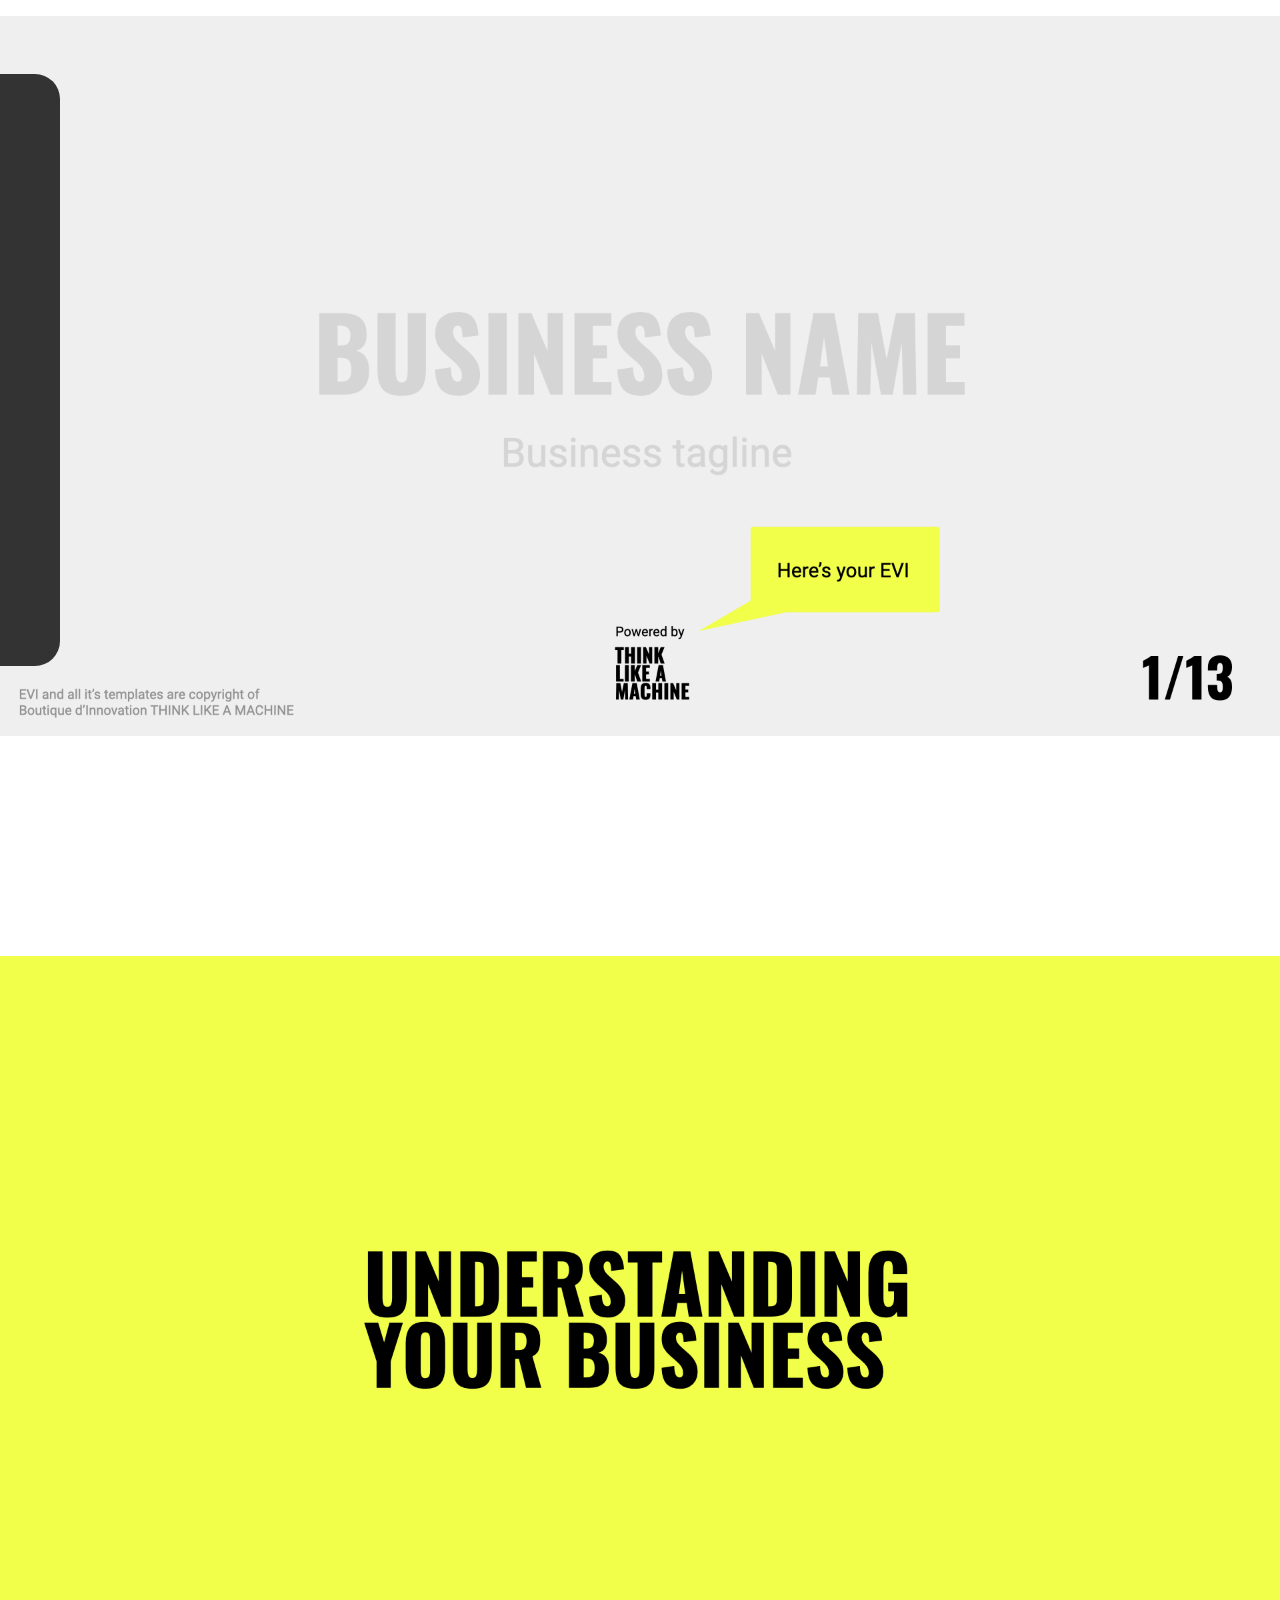
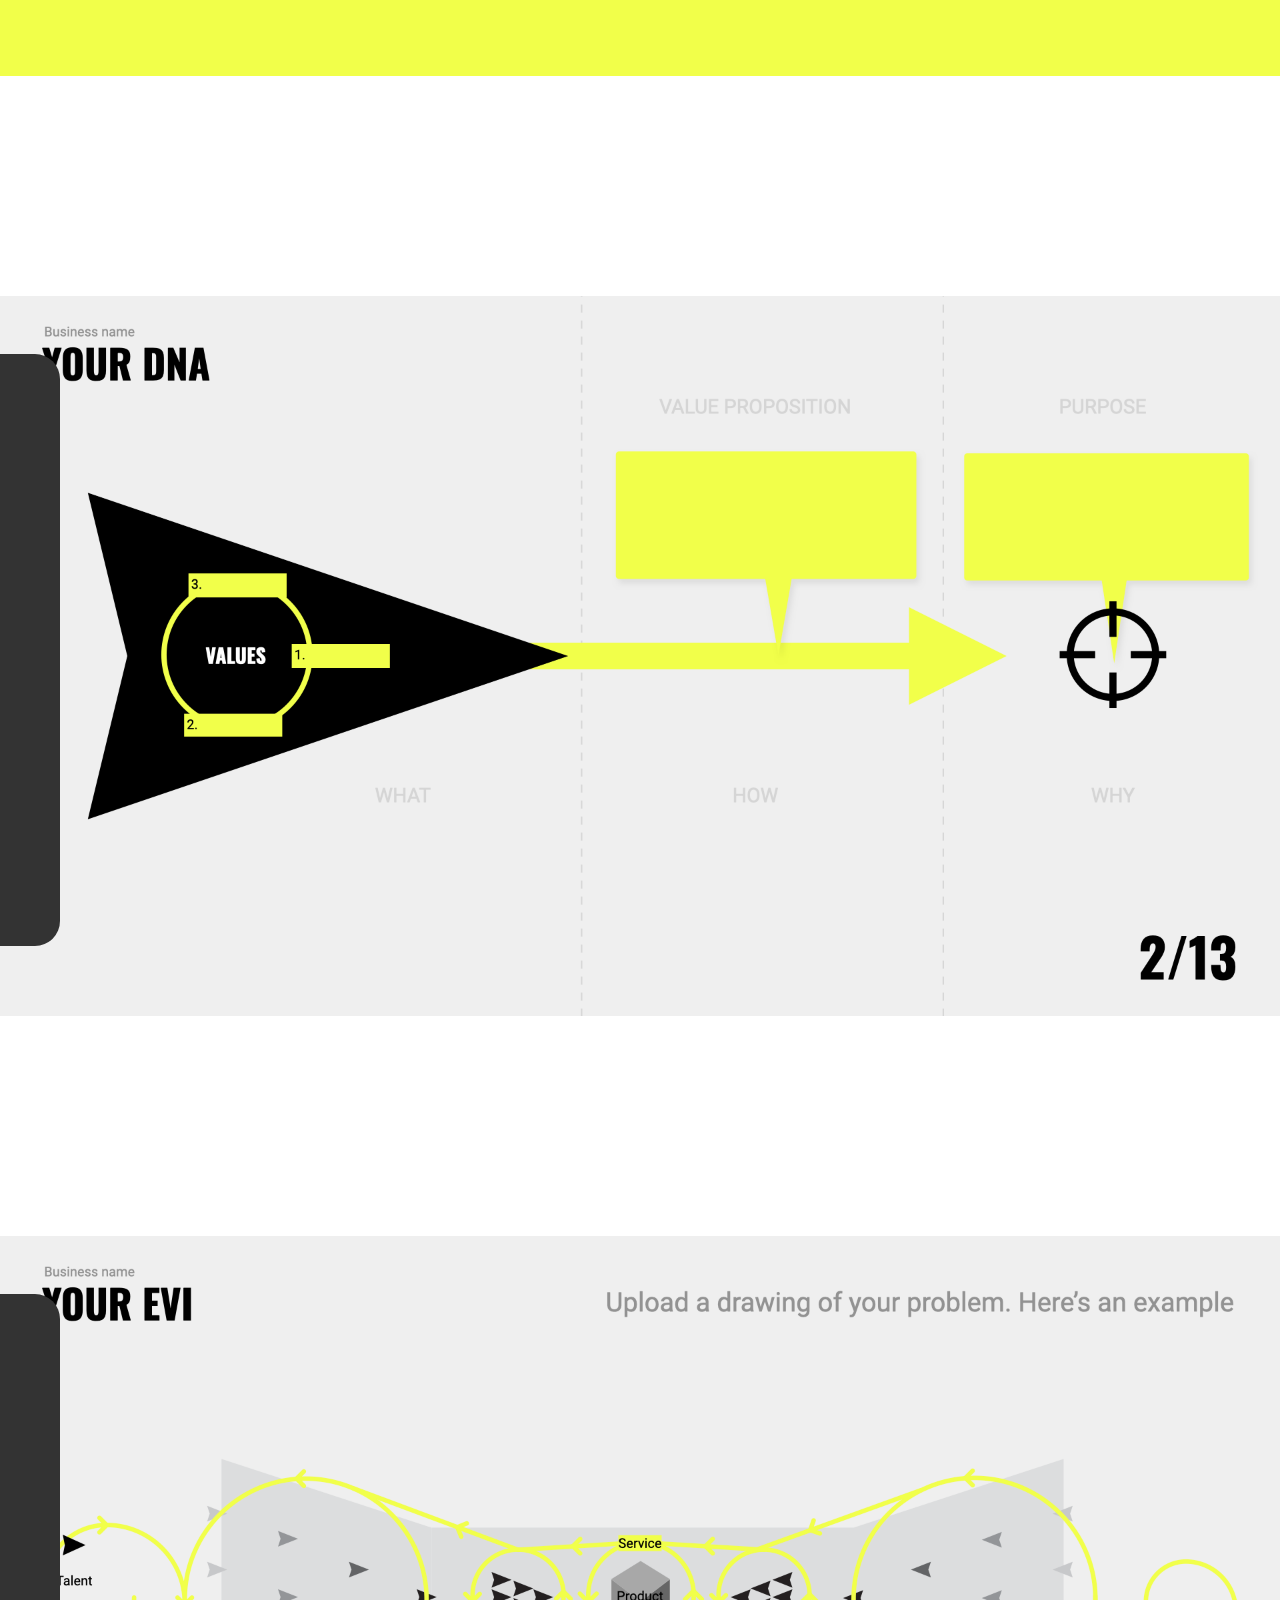
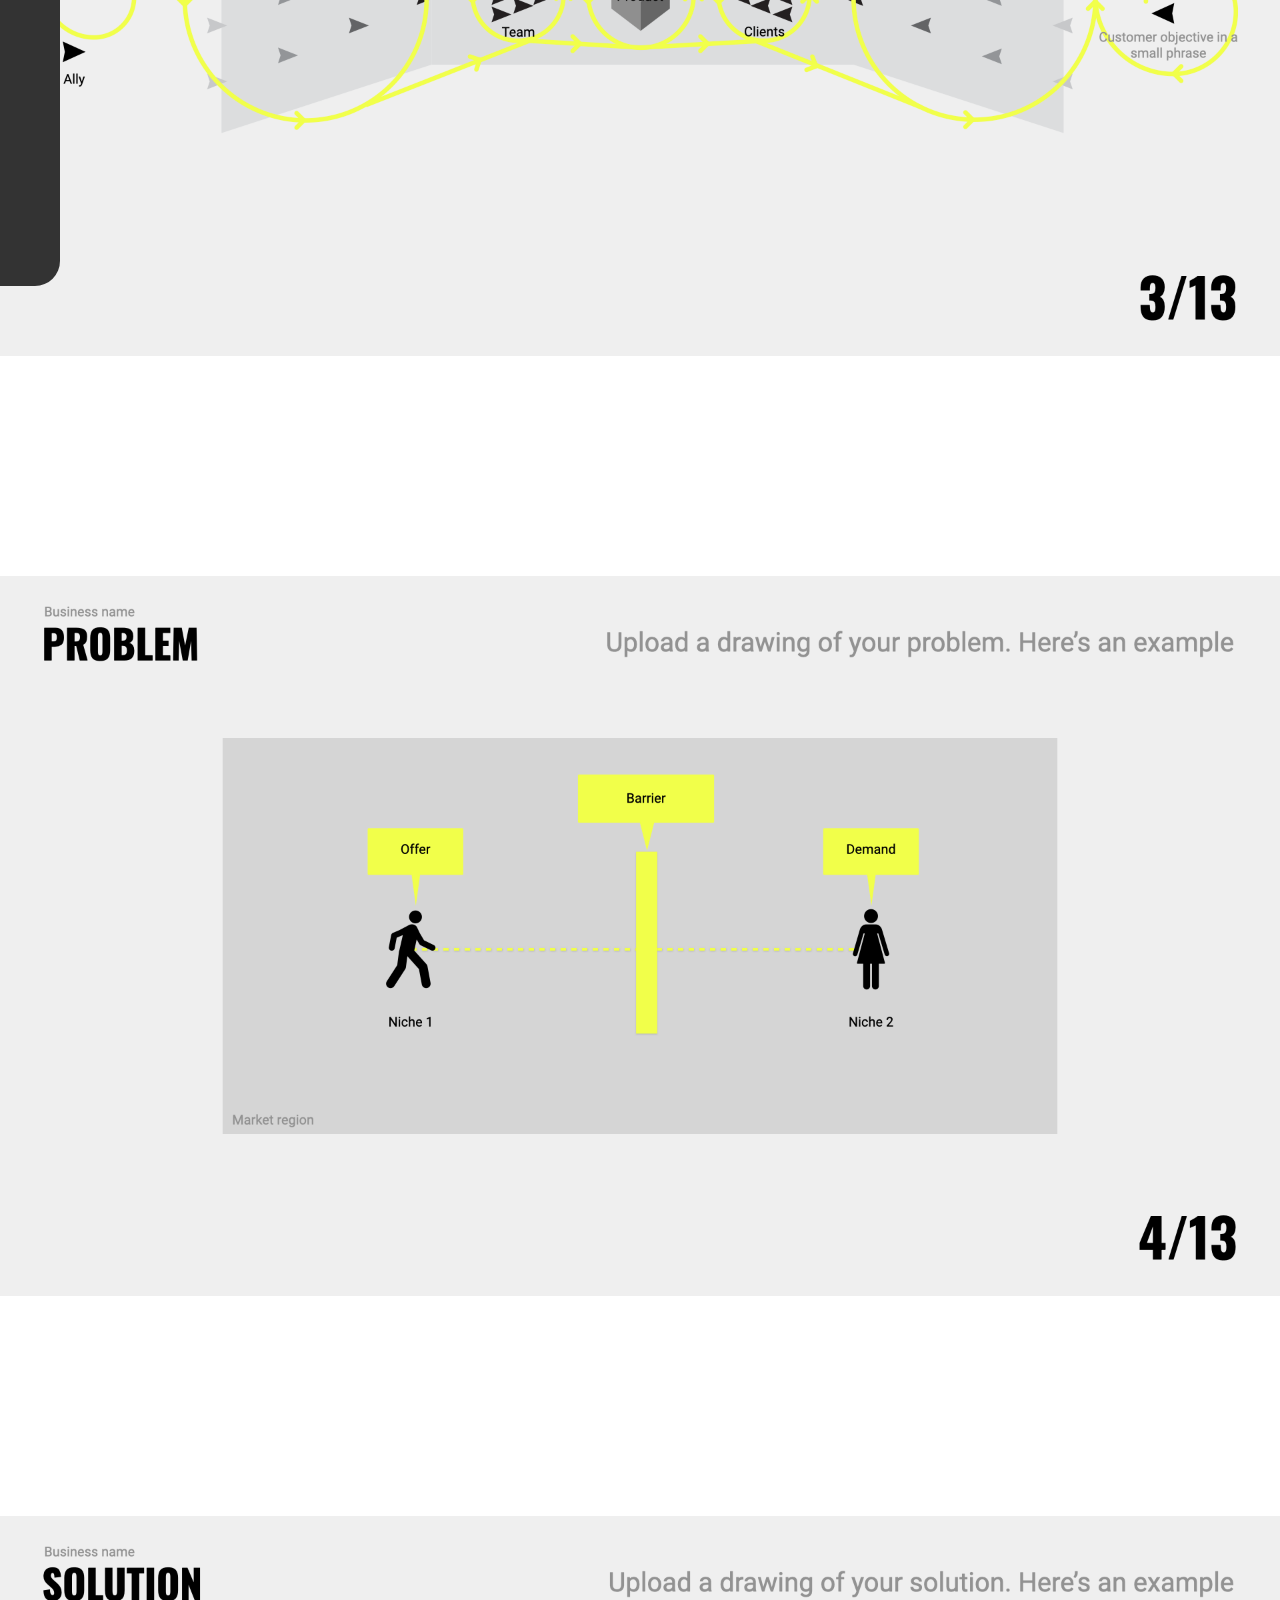
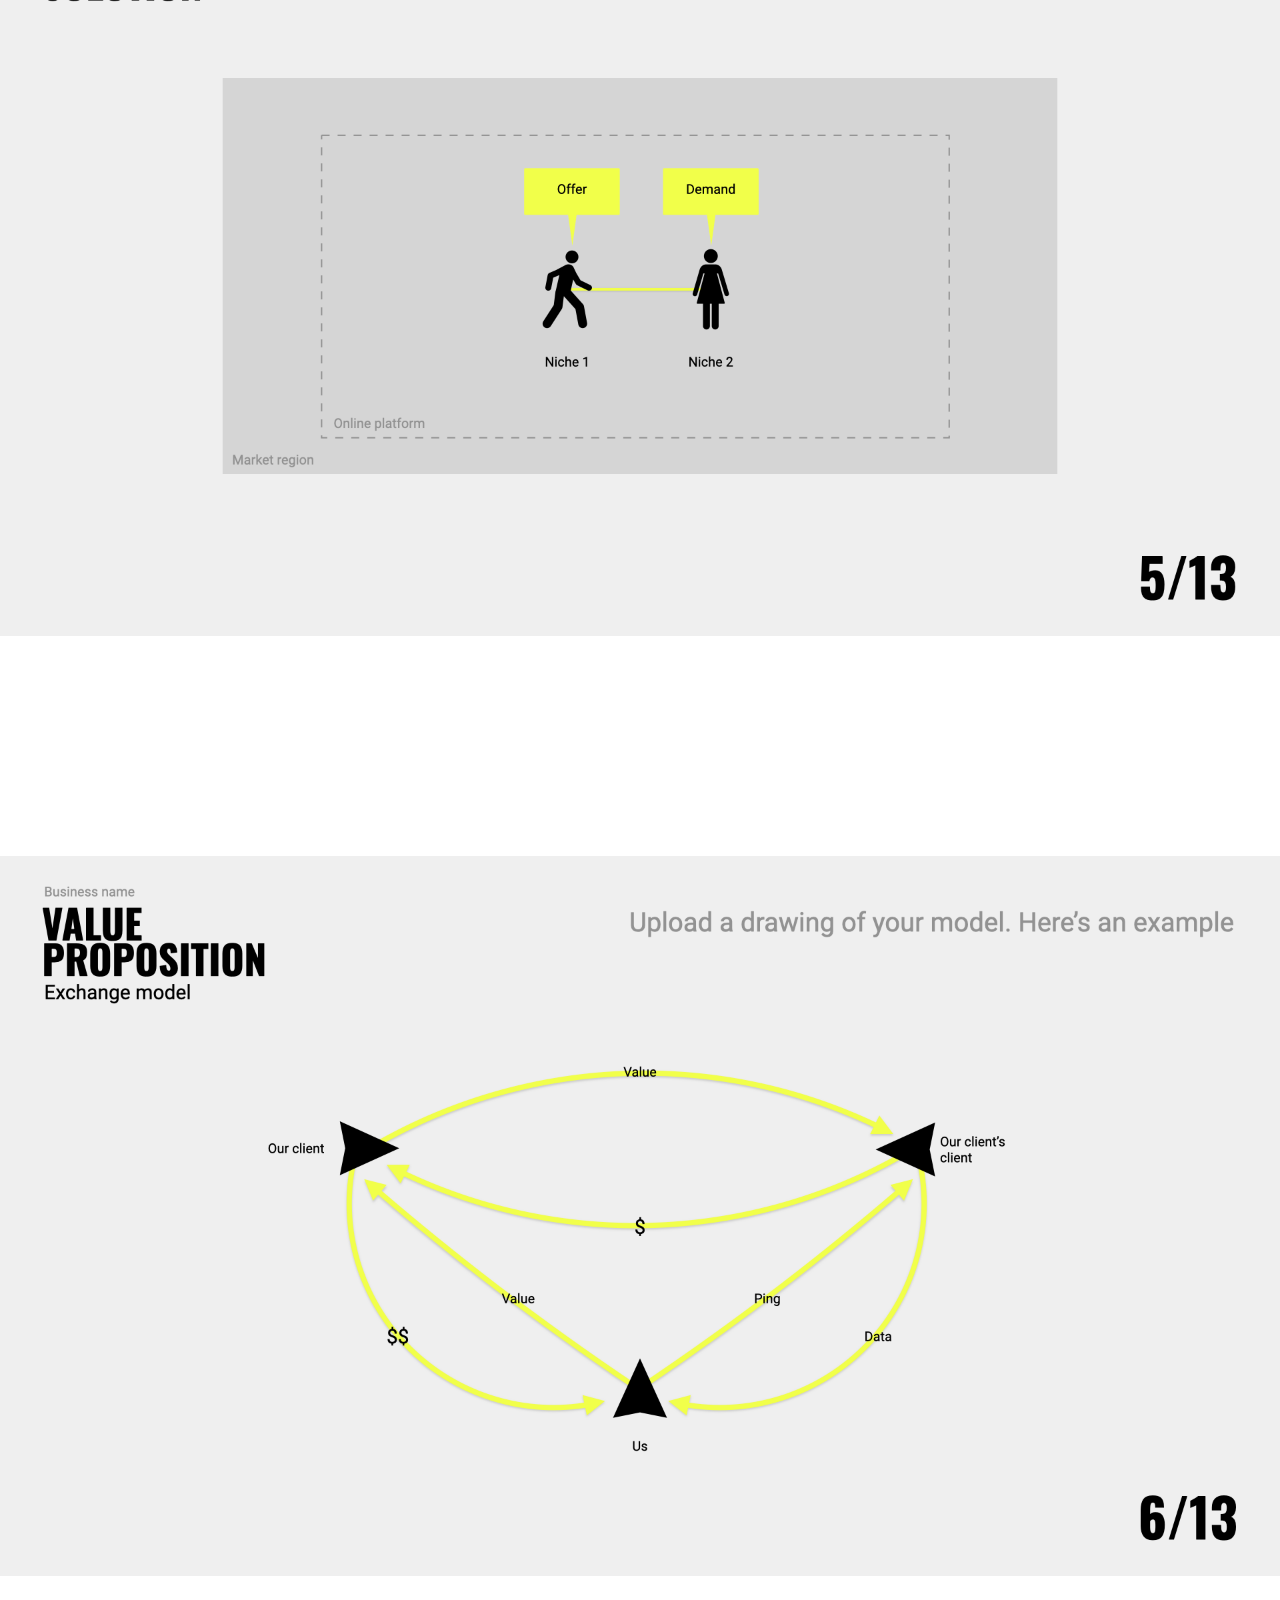
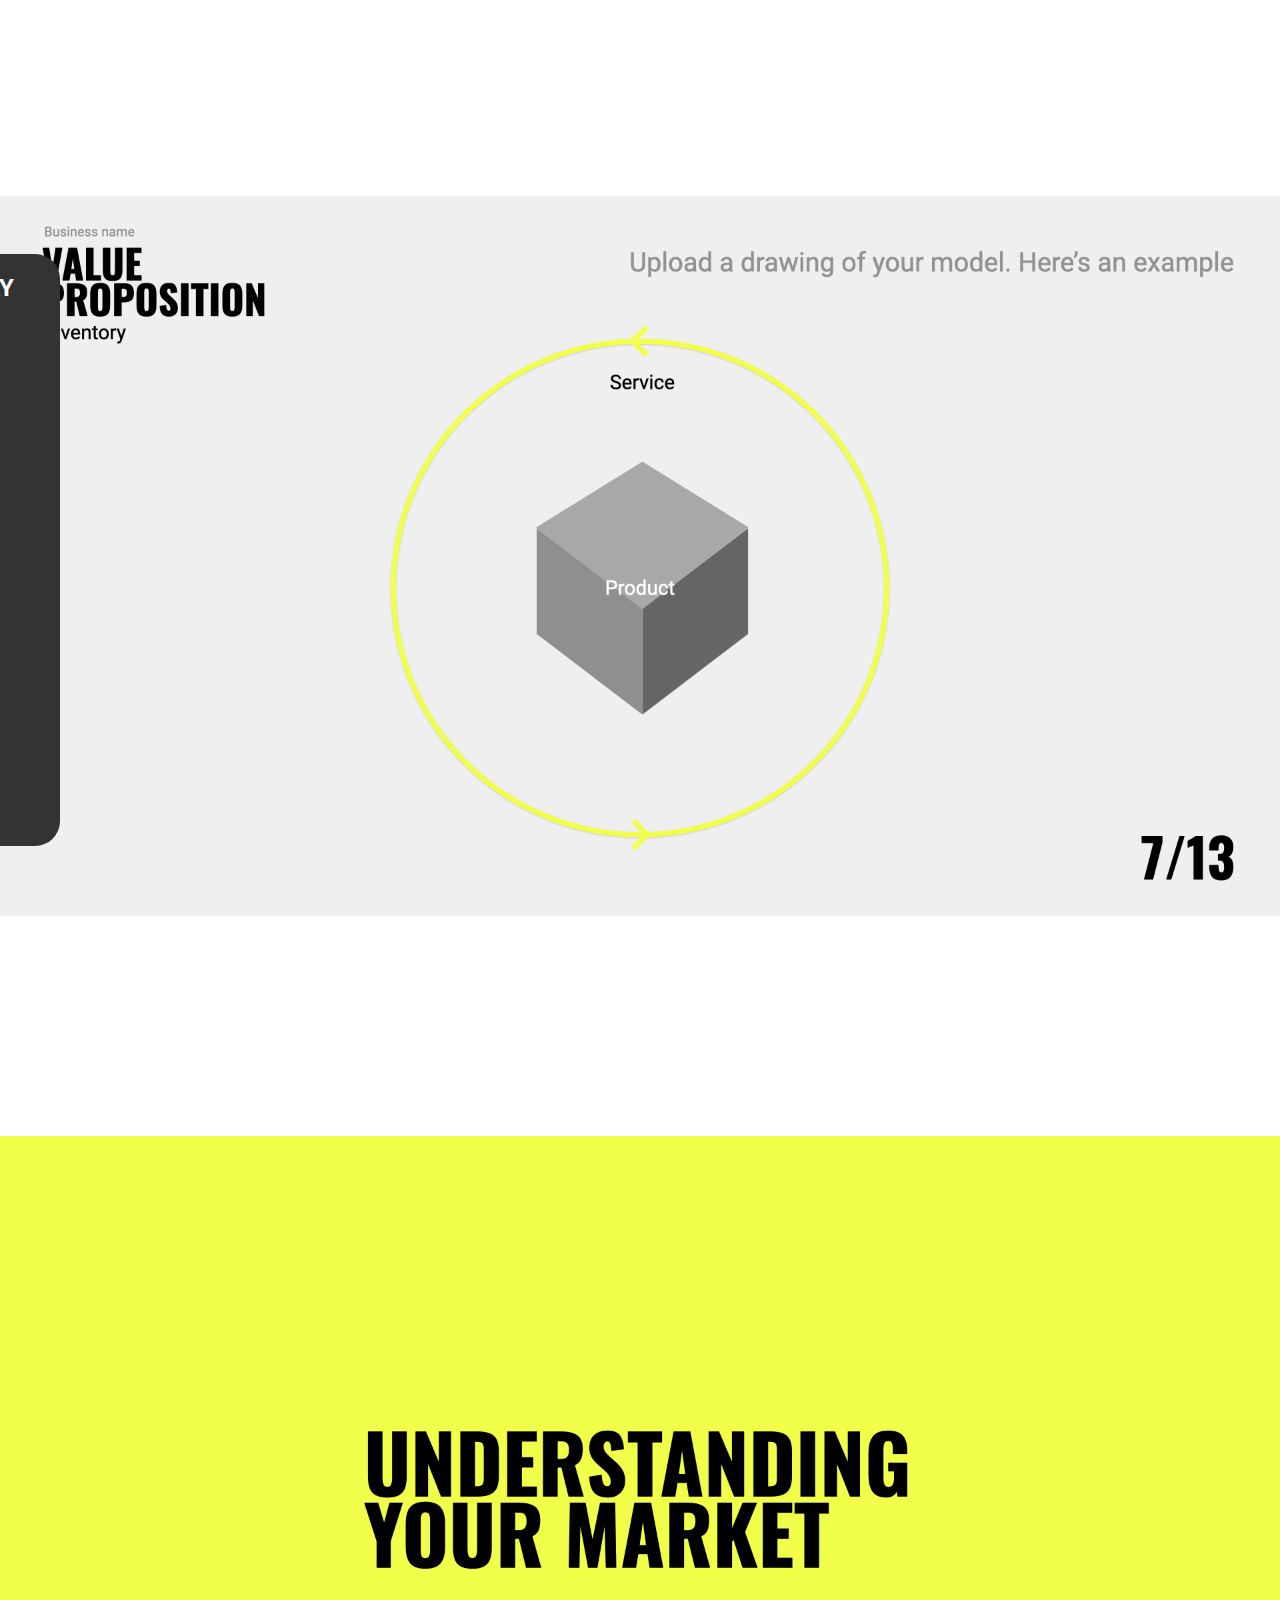
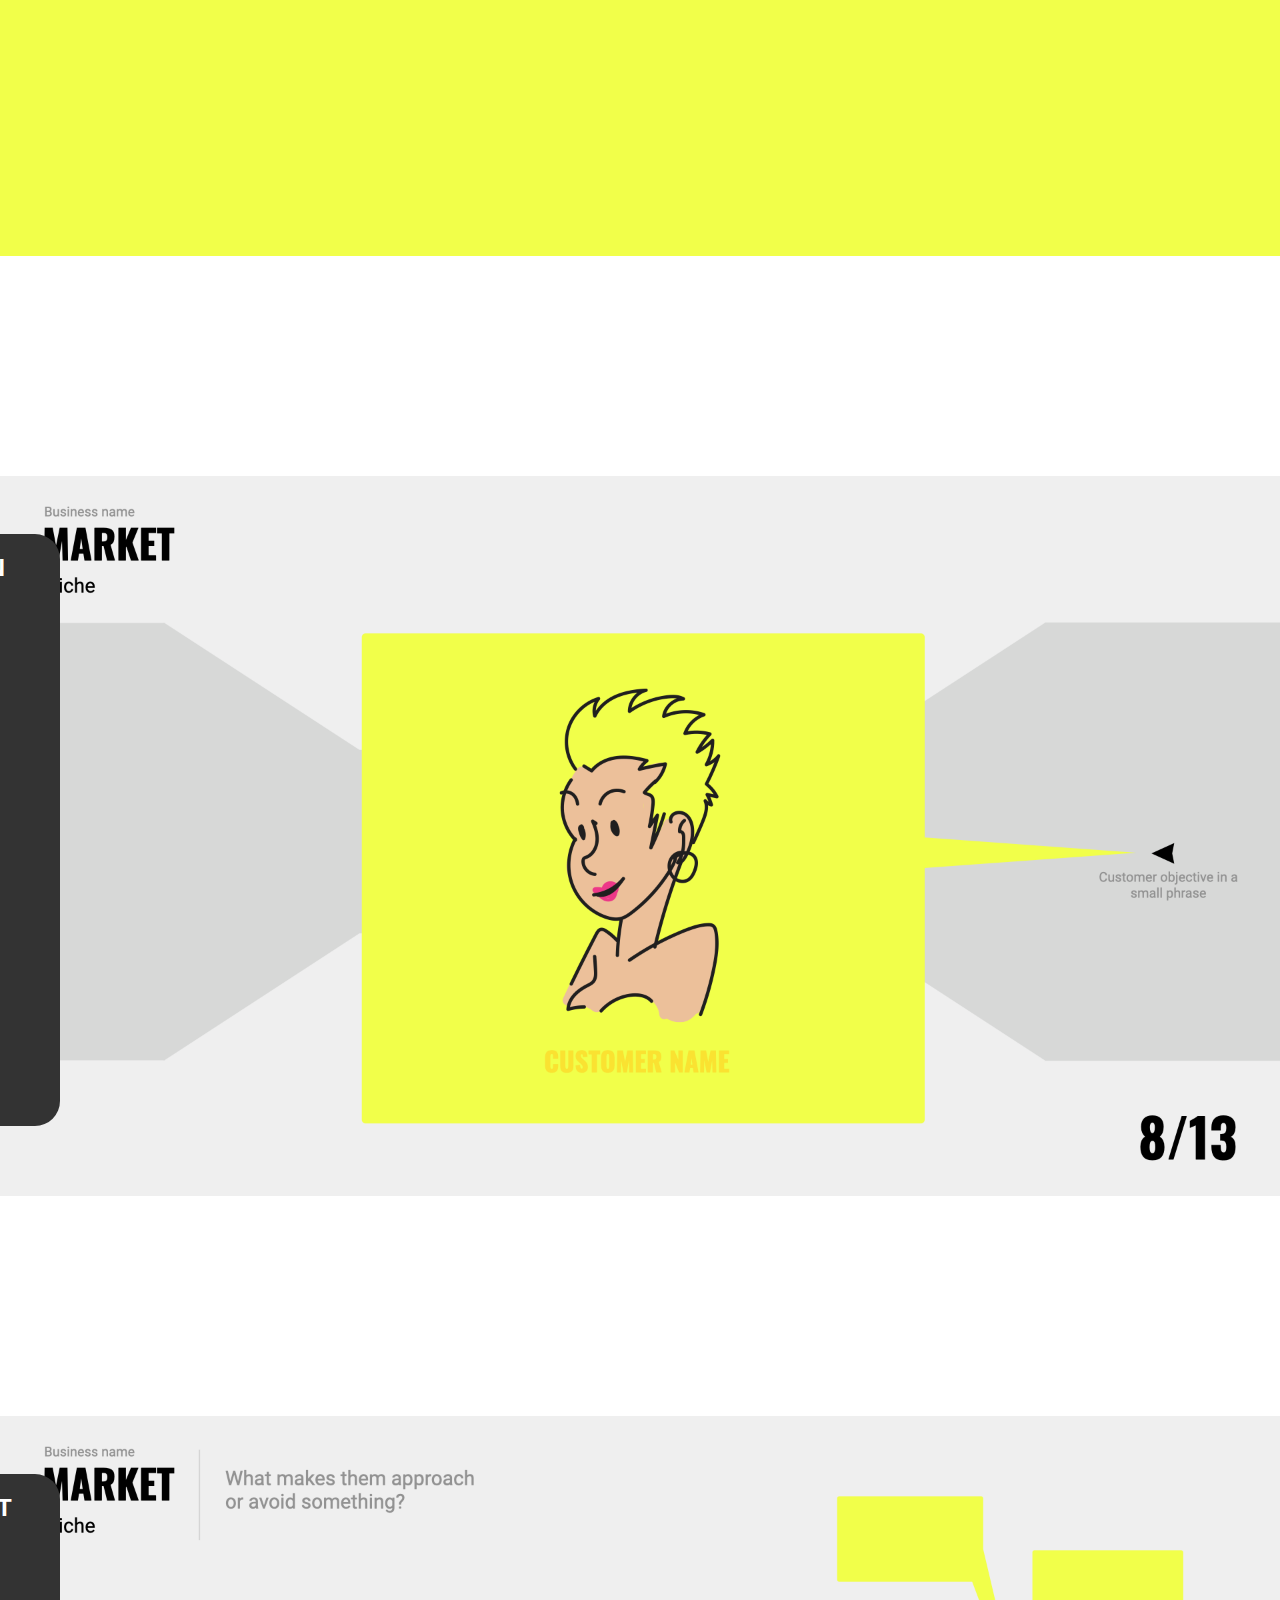
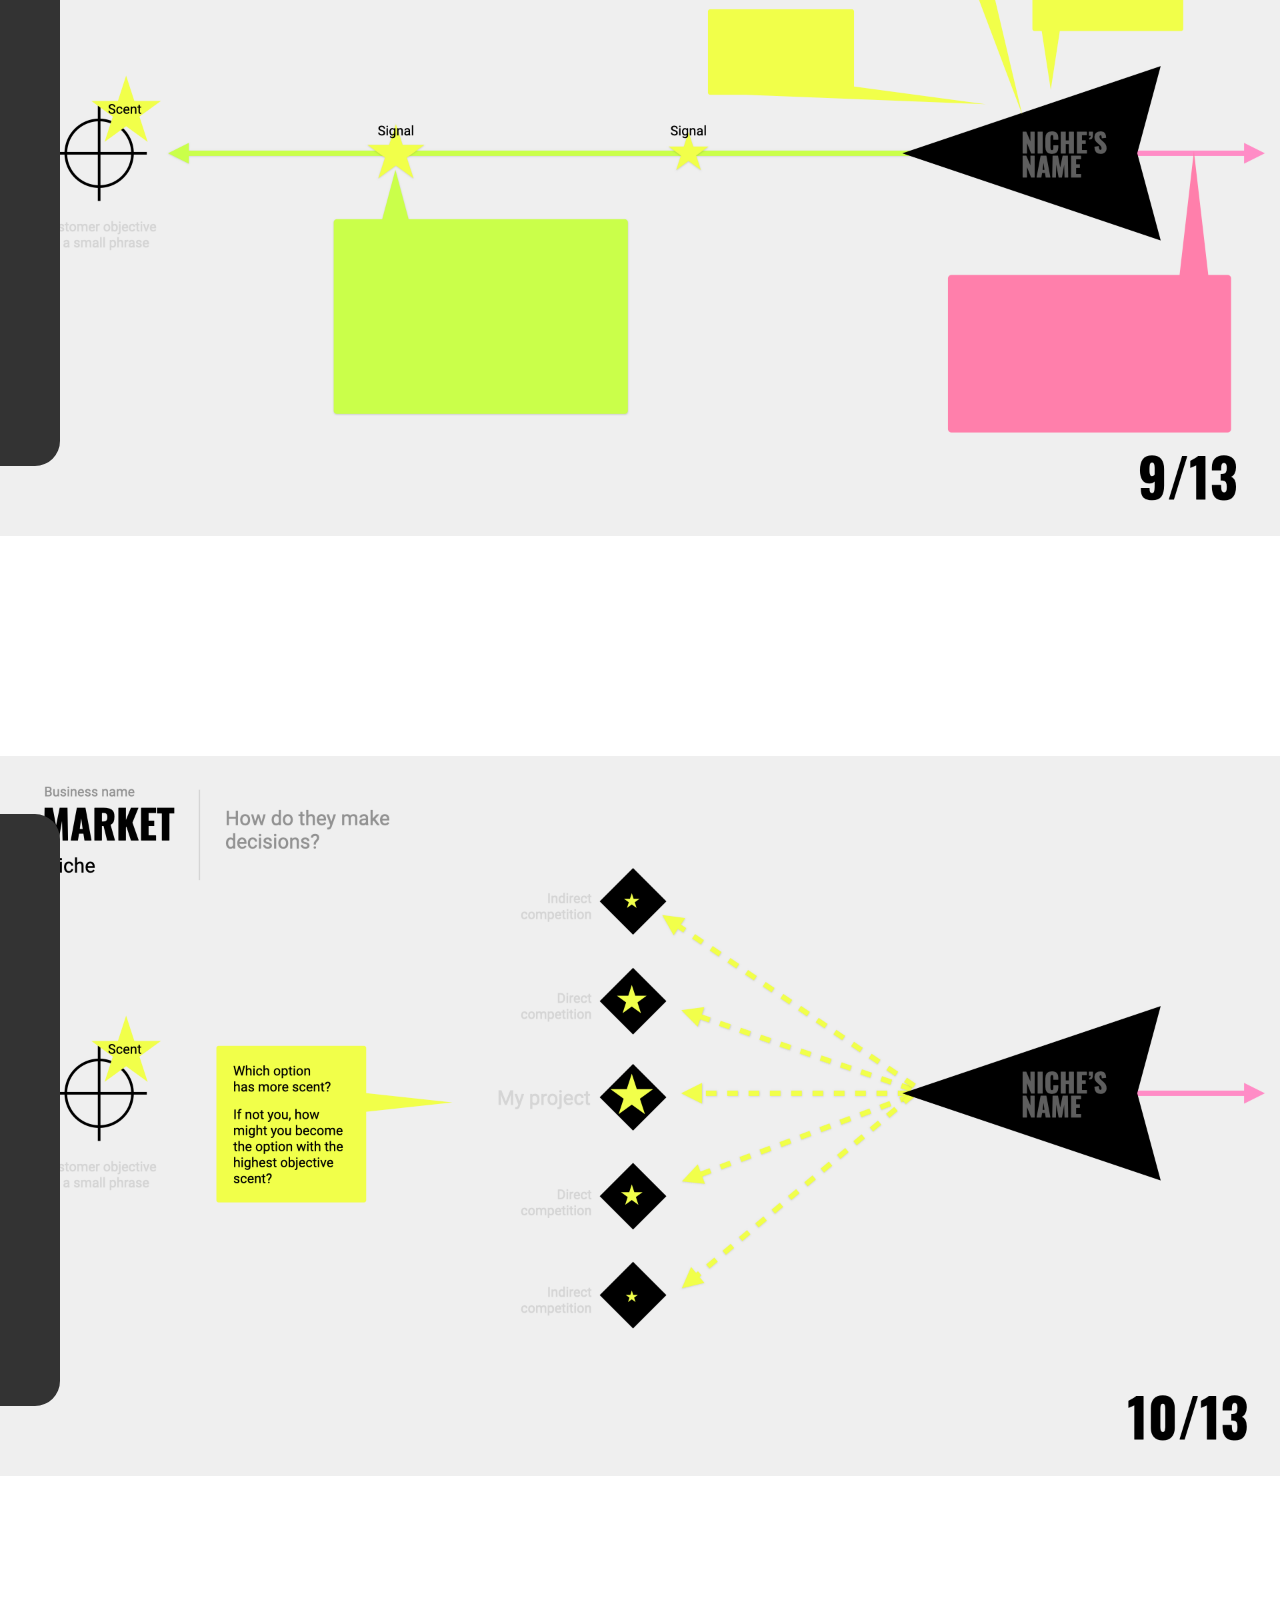
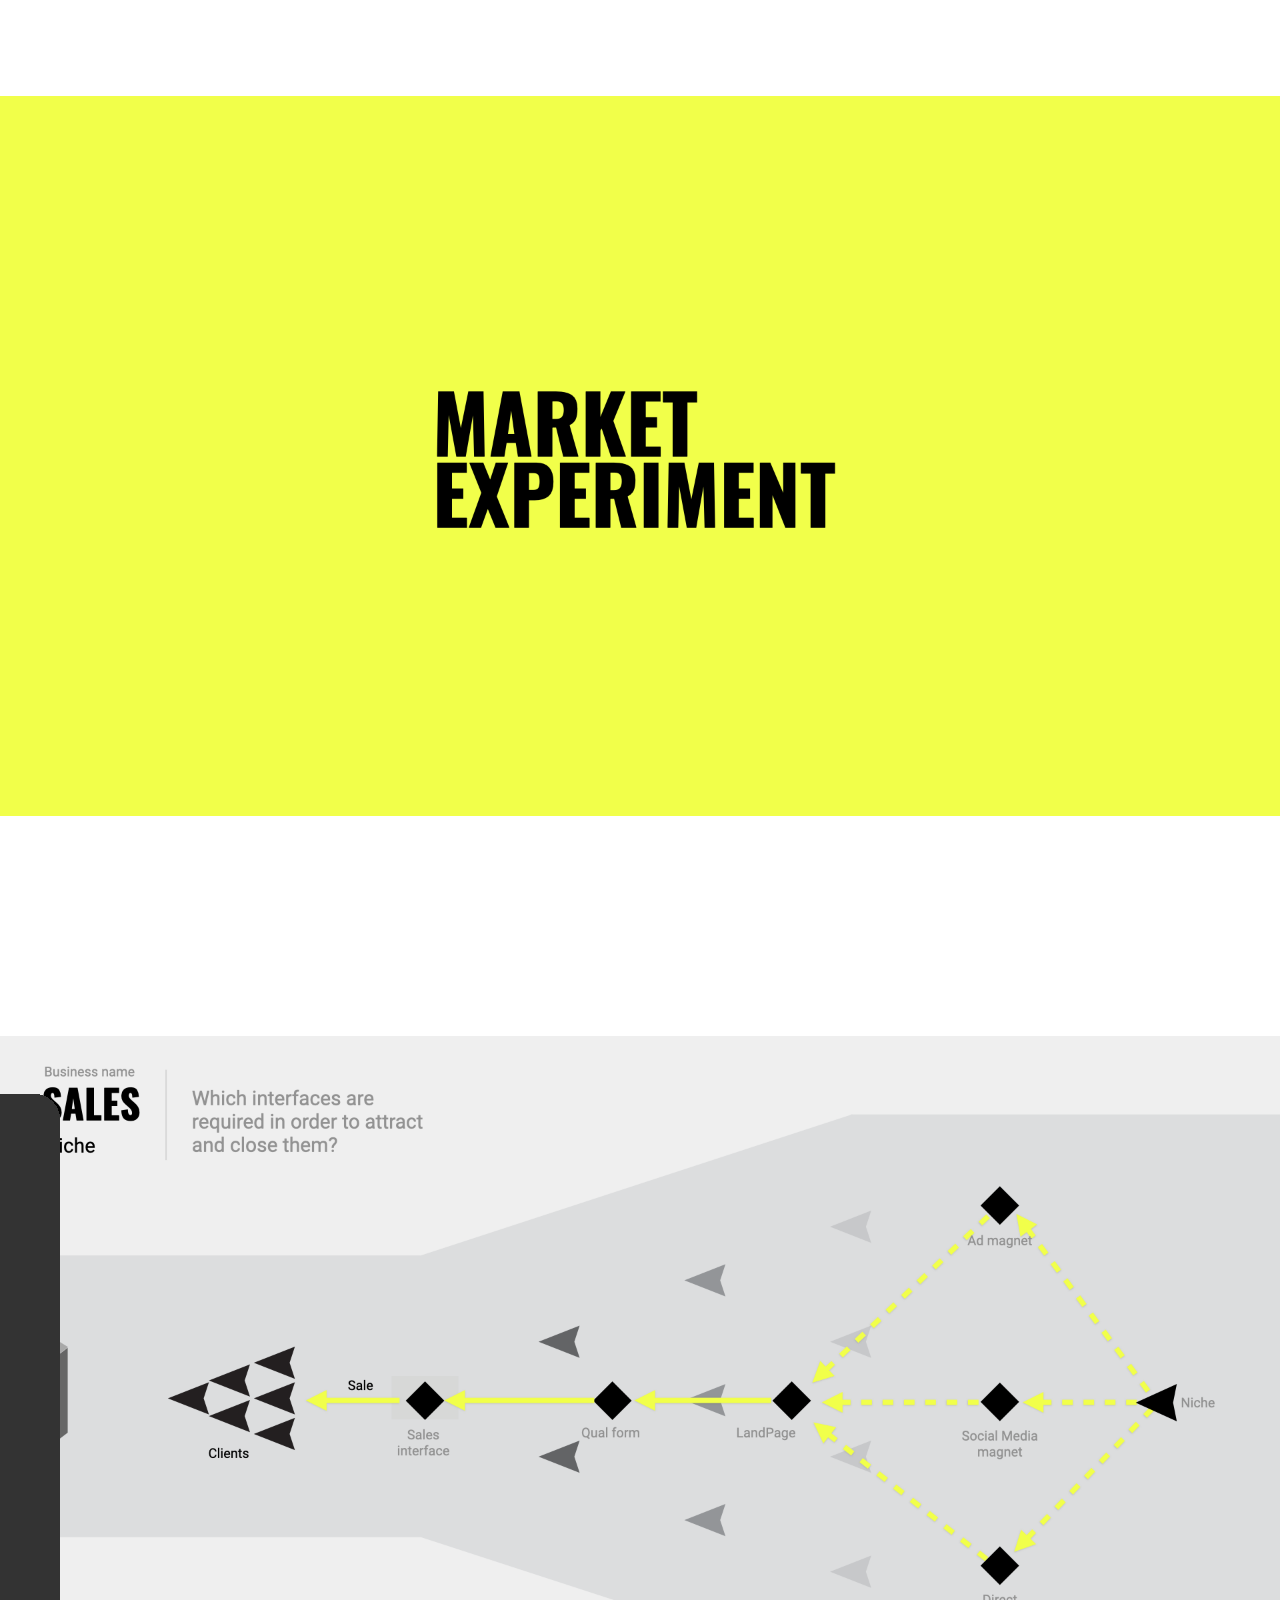
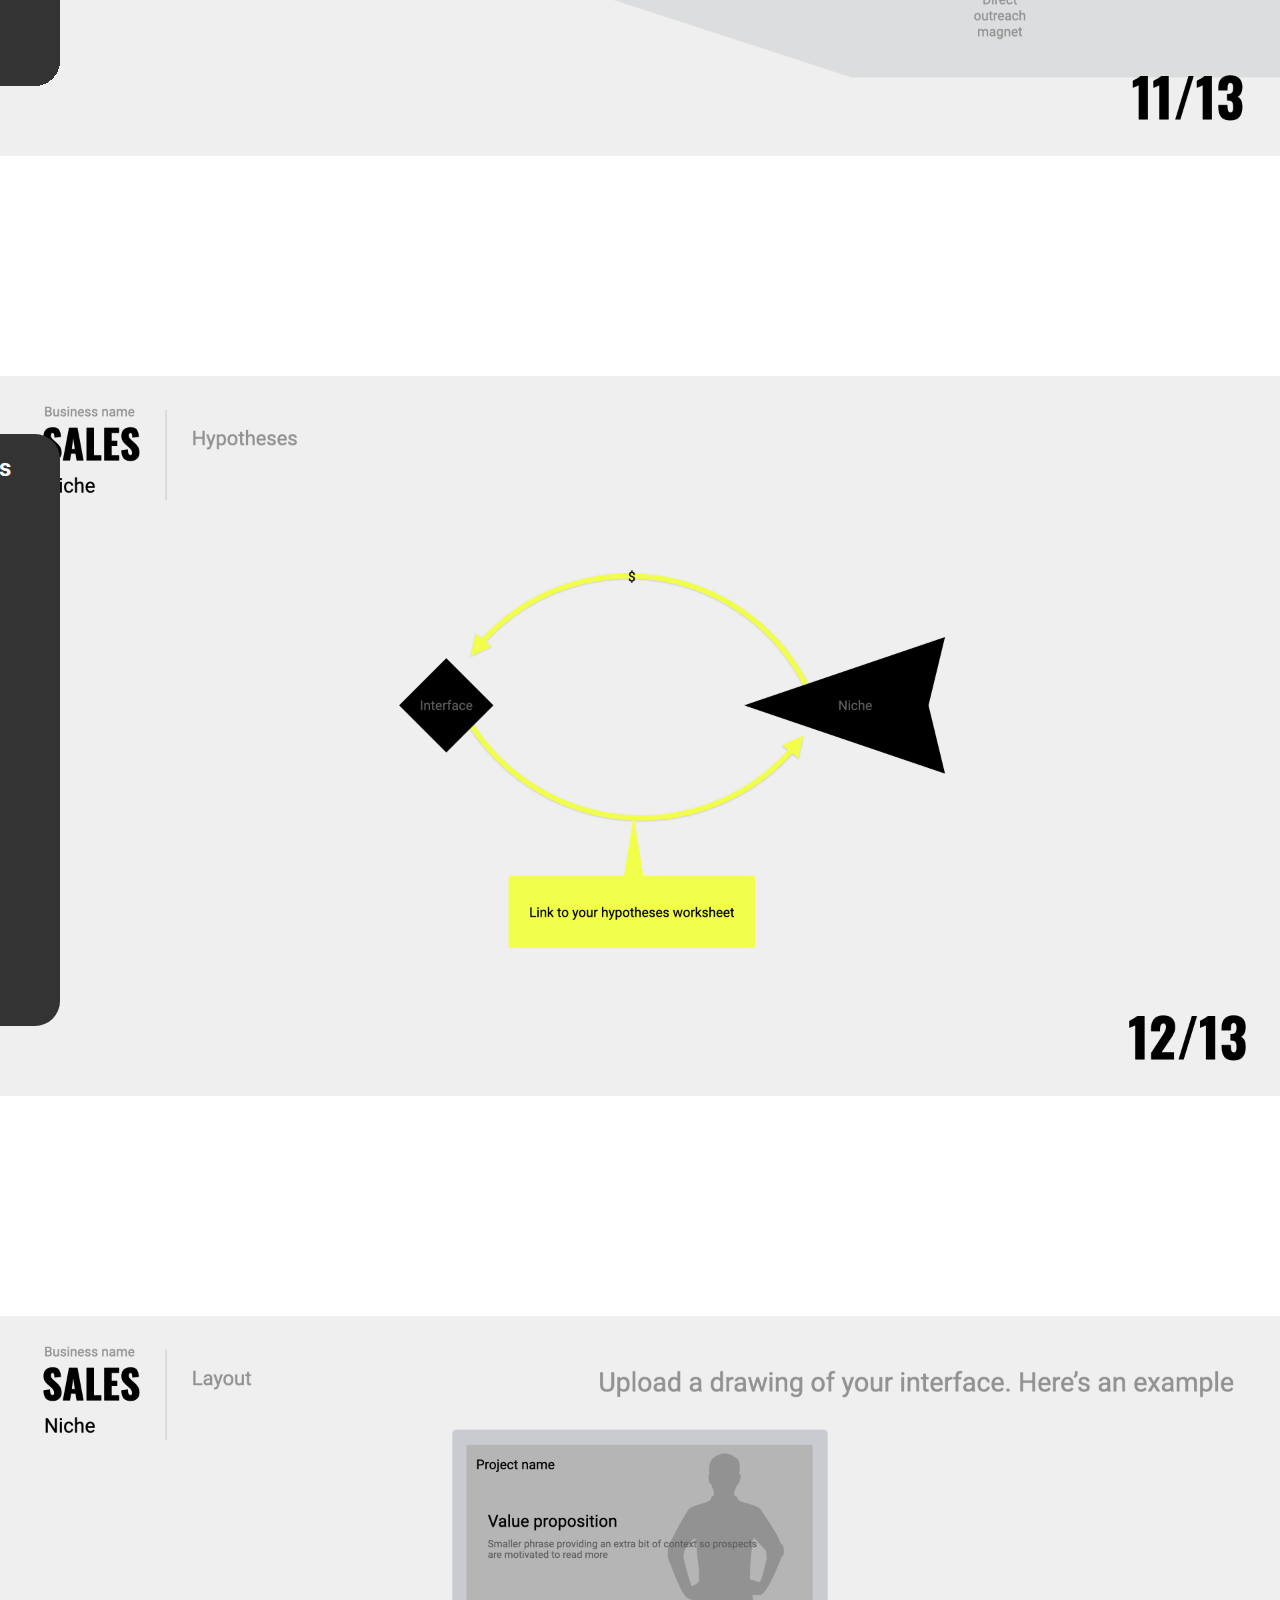
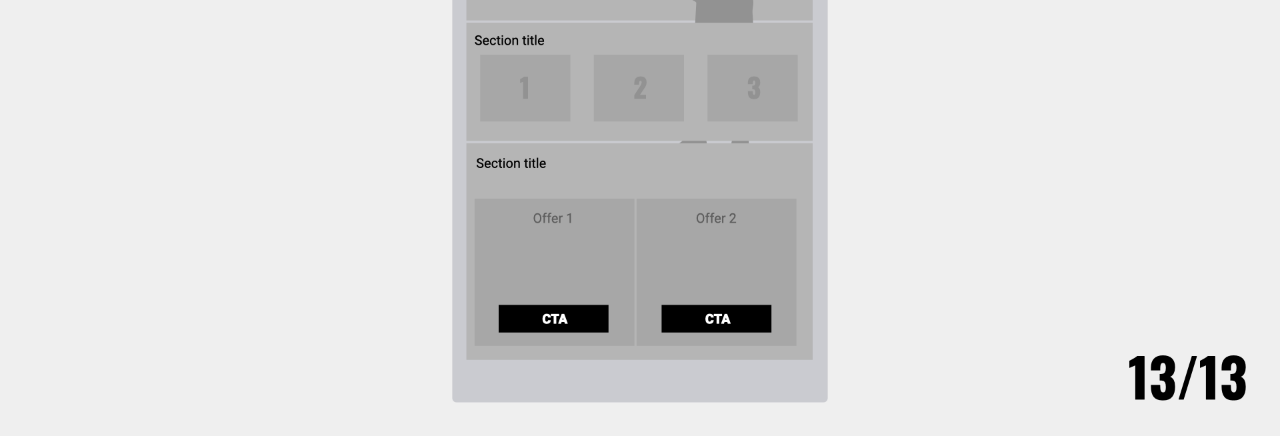
<file: index.html>
<!DOCTYPE html>
<html lang=en>

<head>
  <meta charset=utf-8>
  <meta http-equiv=X-UA-Compatible content="IE=edge">
  <meta name=viewport content="width=device-width,initial-scale=1">
  <link rel=icon href=/logo.png>
  <title>EVI | Think Like A Machine</title>
  <link href="https://fonts.googleapis.com/css?family=Roboto:300,400,700&display=swap" rel="stylesheet">
  <link href="https://jpbelley.github.io/think-like-a-machine-evi/css/app.b06d2fb4.css" rel="preload" as="style">
  <link href="https://jpbelley.github.io/think-like-a-machine-evi/js/app.2759cf0e.js" rel="preload" as="script">
  <link href="https://jpbelley.github.io/think-like-a-machine-evi/js/chunk-vendors.3ce71efb.js" rel="preload" as="script">
  <link href="https://jpbelley.github.io/think-like-a-machine-evi/css/app.b06d2fb4.css" rel="stylesheet">
</head>

<body>
  <noscript><strong>We're sorry but think-like-a-machine-evi doesn't work properly without JavaScript enabled.
      Please enable it to continue.</strong>
  </noscript>
  <div id="app"></div>
  <script src="https://jpbelley.github.io/think-like-a-machine-evi/js/chunk-vendors.3ce71efb.js"></script>
  <script src="https://jpbelley.github.io/think-like-a-machine-evi/js/app.2759cf0e.js"></script>
    <script>
      var images = document.querySelectorAll('img');
      images.forEach(element => {
        var path = element.src;
        var fileName = path.substring(path.lastIndexOf('/') + 1);
        element.src = "https://jpbelley.github.io/think-like-a-machine-evi/img/" + fileName;
      });
    </script>
</body>

</html>
</file>
